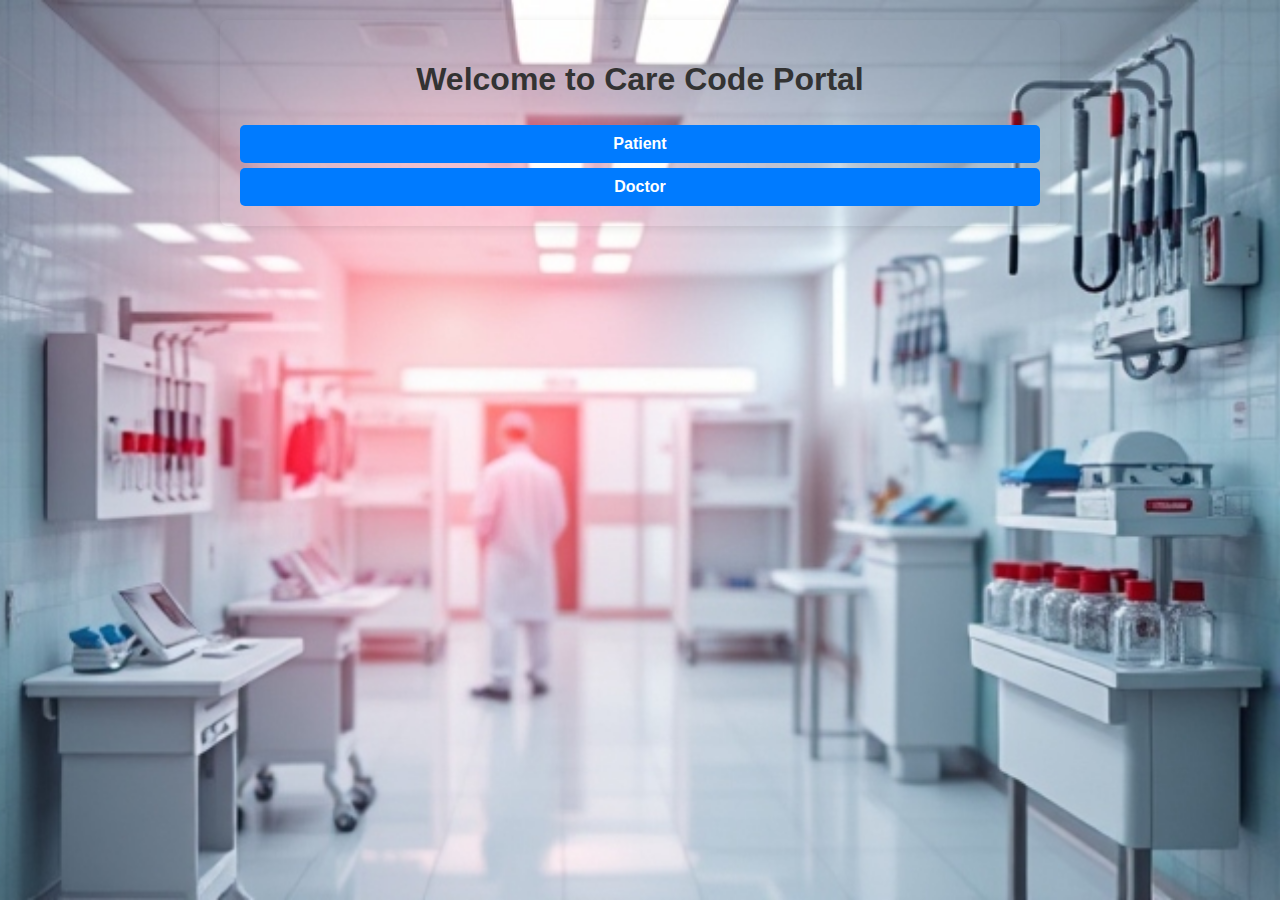
<file: index.html>
<!DOCTYPE html>
<html lang="en">
<head>
    <meta charset="UTF-8">
    <meta name="viewport" content="width=device-width, initial-scale=1.0">
    <title>Care Code Portal</title>
    <link rel="stylesheet" href="styles.css">
    <script src="script.js" defer></script>
</head>
<body>
    <div class="container">
        <h1>Welcome to Care Code Portal</h1>
        <div class="button-container">
            <button id="patientPortalBtn">Patient</button>
            <button id="doctorPortalBtn">Doctor</button>
        </div>
    </div>

    <script>
        document.getElementById('doctorPortalBtn').addEventListener('click', () => {
            window.location.href = 'login.html';
        });

        document.getElementById('patientPortalBtn').addEventListener('click', () => {
            window.location.href = 'patient.html';
        });
    </script>
</body>
</html>
</file>
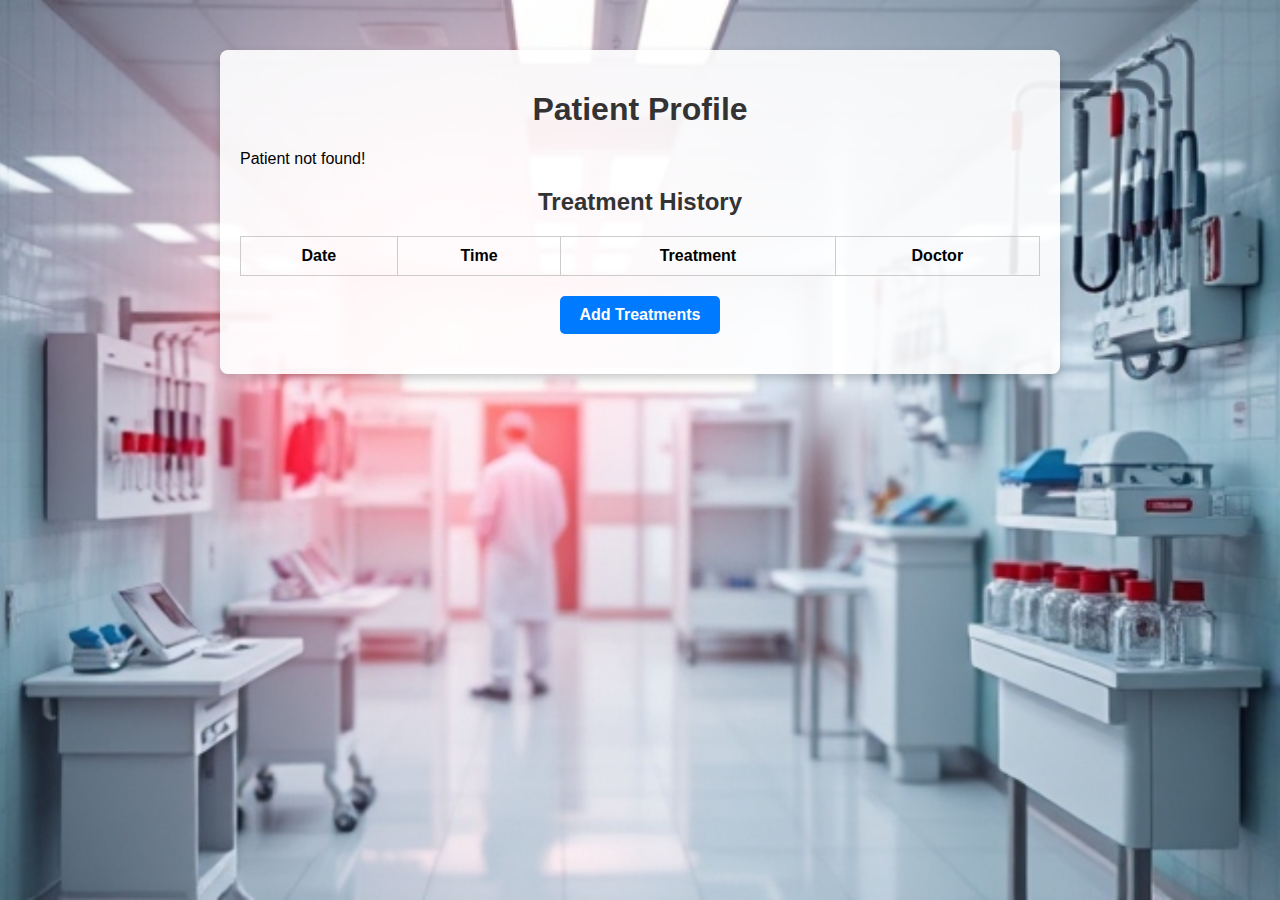
<file: doctor.html>
<!DOCTYPE html>
<html lang="en">
<head>
    <meta charset="UTF-8">
    <meta name="viewport" content="width=device-width, initial-scale=1.0">
    <title>Doctor's Patient Profile</title>
    <link rel="stylesheet" href="doctor.css">
    <script src="doctor.js" defer></script>
</head>
<body>
    <div class="container">
        <h1>Patient Profile</h1>
        <div id="patientDetails">
            <!-- Patient details will be dynamically populated here -->
        </div>
        <h2>Treatment History</h2>
        <table>
            <thead>
                <tr>
                    <th>Date</th>
                    <th>Time</th>
                    <th>Treatment</th>
                    <th>Doctor</th>
                </tr>
            </thead>
            <tbody id="treatmentTable">
                <!-- Treatment history will be dynamically populated here -->
            </tbody>
        </table>
        <button id="editPatientBtn">Add Treatments</button>
    </div>
</body>
</html>
</file>
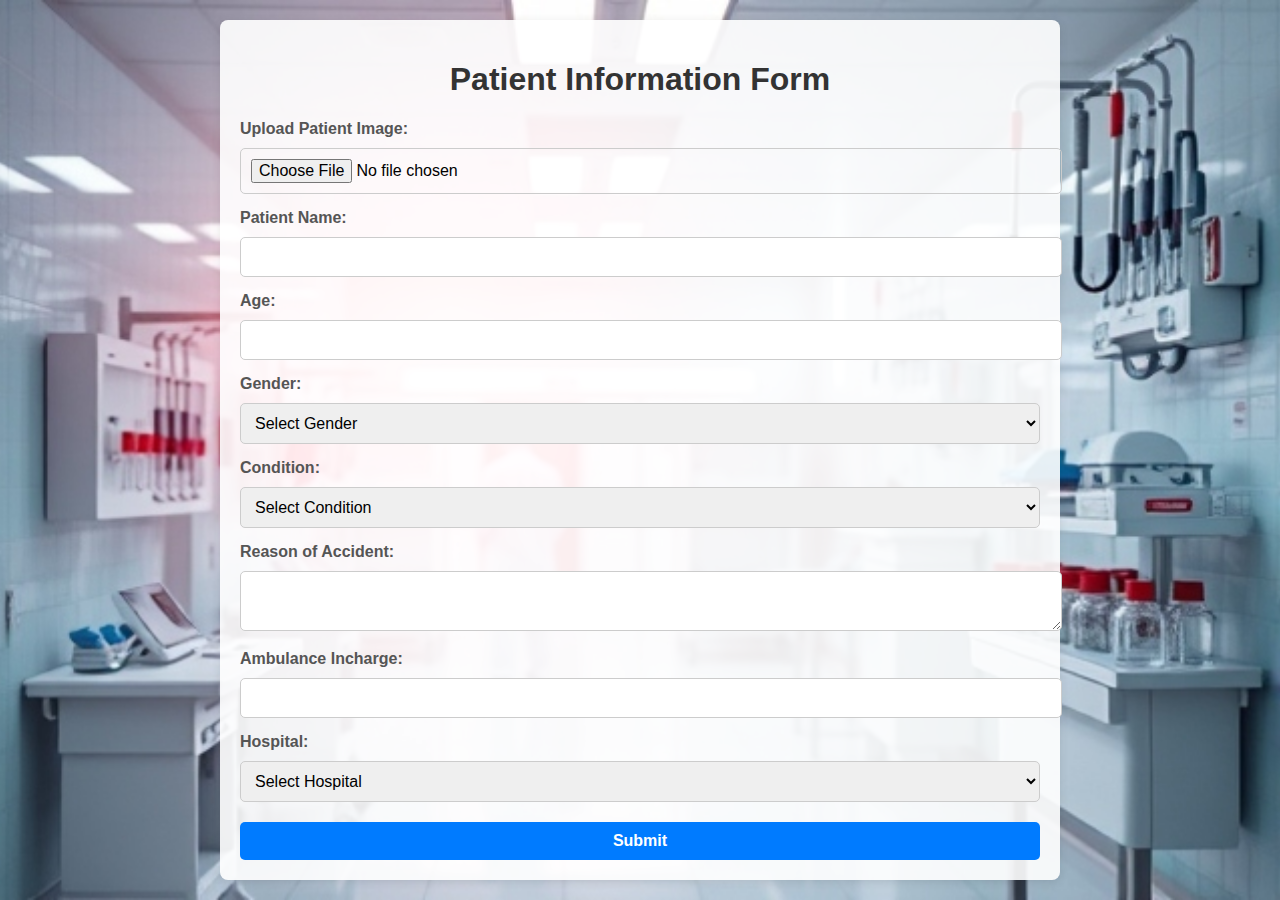
<file: patient.html>
<!DOCTYPE html>
<html lang="en">
<head>
    <meta charset="UTF-8">
    <meta name="viewport" content="width=device-width, initial-scale=1.0">
    <title>Care Code</title>
    <link rel="stylesheet" href="styles.css">
    <script src="script.js" defer></script>
    <style>
        body {
            font-family: Arial, sans-serif;
            margin: 0;
            padding: 0;
            background: url("image.jpg") no-repeat center center fixed;
            background-size: cover;
        }
        .container {
            background: rgba(255, 255, 255, 0.9);
            border-radius: 8px;
            padding: 20px;
        }
        .critical {
            background-color: #f8d7da;
        }
        .moderate {
            background-color: #fff3cd;
        }
        .stable {
            background-color: #d4edda;
        }
    </style>
</head>
<body>
    <div class="container" id="formContainer">
        <h1>Patient Information Form</h1>
        <form id="patientForm">
            <div class="form-group">
                <label for="patientImage">Upload Patient Image:</label>
                <input type="file" id="patientImage" accept="image/*" capture="camera">
            </div>

            <div class="form-group">
                <label for="patientName">Patient Name:</label>
                <input type="text" id="patientName" required>
            </div>

            <div class="form-group">
                <label for="patientAge">Age:</label>
                <input type="number" id="patientAge" required>
            </div>

            <div class="form-group">
                <label for="gender">Gender:</label>
                <select id="gender" required>
                    <option value="">Select Gender</option>
                    <option value="Male">Male</option>
                    <option value="Female">Female</option>
                    <option value="Other">Other</option>
                </select>
            </div>

            <div class="form-group">
                <label for="condition">Condition:</label>
                <select id="condition" required>
                    <option value="">Select Condition</option>
                    <option value="Critical">Critical</option>
                    <option value="Moderate">Moderate</option>
                    <option value="Stable">Stable</option>
                </select>
            </div>

            <div class="form-group">
                <label for="reason">Reason of Accident:</label>
                <textarea id="reason" required></textarea>
            </div>

            <div class="form-group">
                <label for="ambulanceIncharge">Ambulance Incharge:</label>
                <input type="text" id="ambulanceIncharge" required>
            </div>

            <div class="form-group">
                <label for="hospital">Hospital:</label>
                <select id="hospital" required>
                    <option value="">Select Hospital</option>
                </select>
            </div>

            <div class="form-group" id="doctorGroup" style="display: none;">
                <label for="doctor">Available Doctors:</label>
                <select id="doctor">
                    <option value="">Select Doctor</option>
                </select>
            </div>

            <button type="submit">Submit</button>
        </form>
    </div>
</body>
</html>
</file>
<file: styles.css>
body {
    font-family: Arial, sans-serif;
    margin: 0;
    padding: 0;
    background: url('image.jpg') no-repeat center center fixed;
    background-size: cover;
}

.container {
    max-width: 800px;
    margin: 20px auto;
    padding: 20px;
    border-radius: 8px;
    box-shadow: 0 2px 10px rgba(0, 0, 0, 0.1);
}

.critical {
    background-color: #f8d7da; /* Red for critical condition */
}

.moderate {
    background-color: #fff3cd; /* Yellow for moderate condition */
}

.stable {
    background-color: #d4edda; /* Green for stable condition */
}

h1 {
    text-align: center;
    color: #333;
}

.form-group {
    margin-bottom: 15px;
}

label {
    display: block;
    margin-bottom: 5px;
    font-weight: bold;
    color: #555;
}

input, select, textarea, button {
    width: 100%;
    padding: 10px;
    margin-top: 5px;
    border: 1px solid #ccc;
    border-radius: 5px;
    font-size: 16px;
}

textarea {
    resize: vertical;
}

button {
    background-color: #007bff;
    color: white;
    border: none;
    cursor: pointer;
    font-weight: bold;
}

button:hover {
    background-color: #0056b3;
}

.new-page {
    padding: 20px;
    max-width: 800px;
    margin: 20px auto;
    background: rgba(255, 255, 255, 0.9);
    border-radius: 8px;
}

img.patient-image {
    width: 100px;
    height: 100px;
    object-fit: cover;
    position: absolute;
    top: 20px;
    right: 20px;
    border: 3px solid #007bff;
    border-radius: 50%;
}
</file>
<file: doctor.css>
body {
    font-family: Arial, sans-serif;
    margin: 0;
    padding: 0;
    background: url('image.jpg') no-repeat center center fixed;
    background-size: cover;
}

.container {
    max-width: 800px;
    margin: 50px auto;
    padding: 20px;
    background: rgba(255, 255, 255, 0.9);
    border-radius: 8px;
    box-shadow: 0 4px 10px rgba(0, 0, 0, 0.2);
}

h1, h2, h3 {
    text-align: center;
    color: #333;
}

#patientProfile {
    margin: 20px 0;
}

.patient-card {
    border: 1px solid #ccc;
    border-radius: 8px;
    padding: 15px;
    margin-bottom: 20px;
    cursor: pointer;
    transition: box-shadow 0.3s ease;
}

.patient-card:hover {
    box-shadow: 0 4px 10px rgba(0, 0, 0, 0.2);
}

button {
    display: block;
    margin: 20px auto;
    padding: 10px 20px;
    background-color: #007bff;
    color: white;
    border: none;
    border-radius: 5px;
    font-size: 16px;
    cursor: pointer;
    font-weight: bold;
}

button:hover {
    background-color: #0056b3;
}

table {
    width: 100%;
    border-collapse: collapse;
    margin-top: 20px;
}

table, th, td {
    border: 1px solid #ccc;
}

th, td {
    padding: 10px;
    text-align: center;
}

textarea {
    width: 100%;
    padding: 10px;
    margin: 10px 0;
    border: 1px solid #ccc;
    border-radius: 5px;
}
</file>
